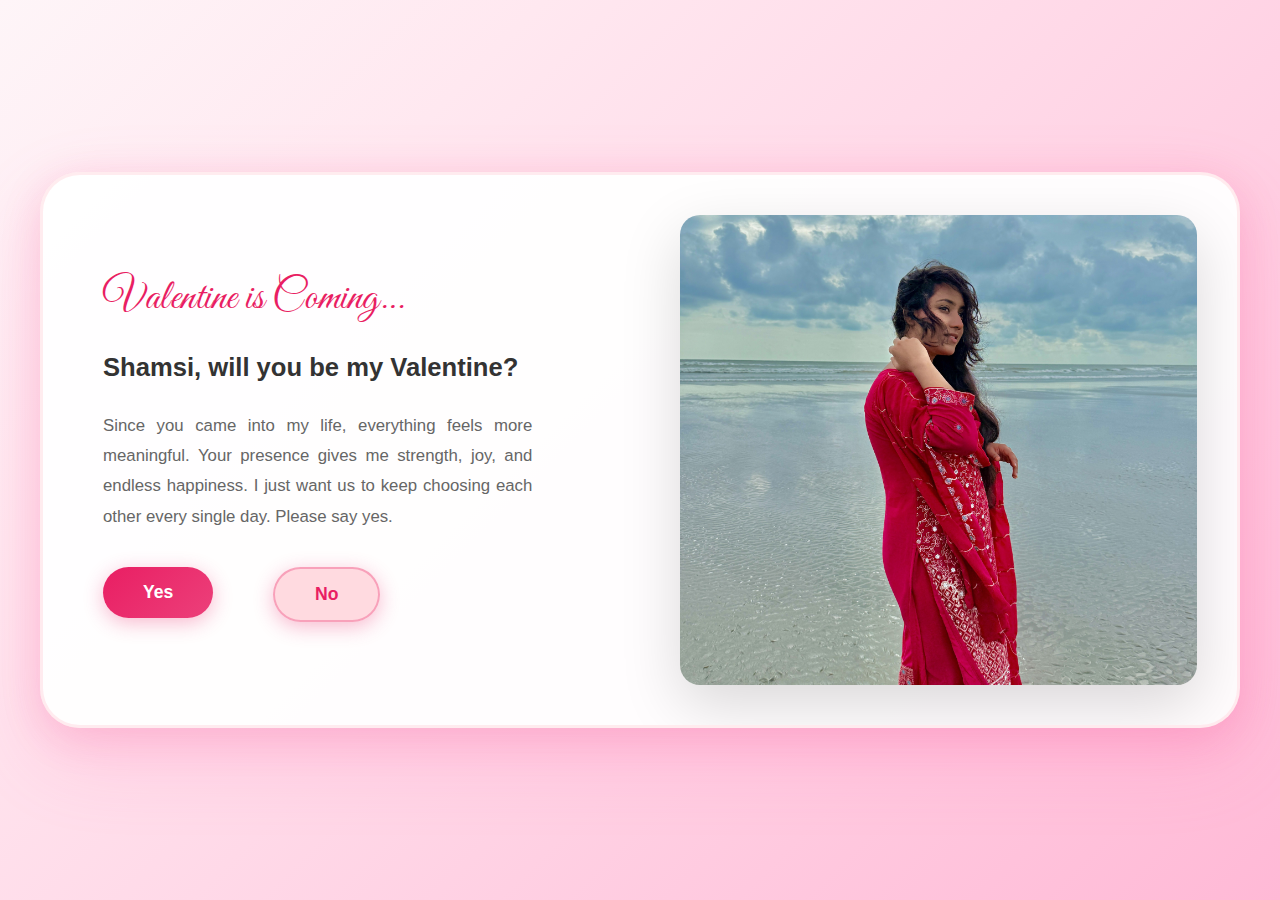
<file: index.html>
<!DOCTYPE html>
<html lang="en">
<head>
    <meta charset="UTF-8">
    <meta name="viewport" content="width=device-width, initial-scale=1.0">
    <title>Shamsi, Be My Valentine?</title>
    <link rel="stylesheet" href="style.css">
    <link rel="preconnect" href="https://fonts.googleapis.com">
    <link rel="preconnect" href="https://fonts.gstatic.com" crossorigin>
    <link href="https://fonts.googleapis.com/css2?family=Great+Vibes&display=swap" rel="stylesheet">
</head>
<body>
    <div class="floating-hearts-container" id="floatingHeartsContainer"></div>
    <div class="main-container" id="mainContainer">
        <div class="proposal-card">
            <div class="content-left">
                <div class="text-content">
                    <div class="happy-text">Valentine is Coming…</div>
                    <h1 class="valentine-heading"></h1>
                    <h2 class="proposal-text">Shamsi, will you be my Valentine?</h2>
                    <p class="romantic-message" style="text-align: justify;">Since you came into my life, everything feels more meaningful. Your presence gives me strength, joy, and endless happiness. I just want us to keep choosing each other every single day. Please say yes.</p>
                    <div class="buttons-wrapper">
                        <button class="yes-button" id="yesBtn">Yes</button>
                        <button class="no-button" id="noBtn">No</button>
                    </div>
                </div>
            </div>
            <div class="content-right">
                <div class="image-container">
                    <img src="photos/she.jpg" alt="Shamsi" class="wife-photo">
                </div>
            </div>
        </div>
    </div>

    <div class="success-screen" id="successScreen">
        <div class="success-content">
            <h1 class="success-title">Happy Valentine's Day!</h1>
            <p class="success-message">
                I love you with all my heart, Shamsi!<br><br>
                You've just made me the happiest person in the world!<br>
                Every moment with you feels like a dream come true.<br>
                Your love fills my life with joy, hope, and endless happiness.<br>
                Thank you for being my everything, my soulmate, my best friend.<br><br>
                I promise to love you more each day, forever and always!
            </p>
        </div>
    </div>

    <script src="script.js"></script>
</body>
</html>
</file>
<file: style.css>
@import url('https://fonts.googleapis.com/css2?family=Great+Vibes&display=swap');

* {
    margin: 0;
    padding: 0;
    box-sizing: border-box;
}

body {
    font-family: 'Segoe UI', Tahoma, Geneva, Verdana, sans-serif;
    min-height: 100vh;
    background: linear-gradient(135deg, #fef5f8 0%, #ffe8f0 25%, #ffd9e8 50%, #ffc9df 75%, #ffb9d6 100%);
    display: flex;
    justify-content: center;
    align-items: center;
    overflow-x: hidden;
    position: relative;
}

.floating-hearts {
    position: fixed;
    top: 0;
    left: 0;
    width: 100%;
    height: 100%;
    pointer-events: none;
    z-index: 1;
    overflow: hidden;
}

.heart-float {
    position: absolute;
    font-size: 2rem;
    opacity: 0.4;
    animation: floatUp 12s infinite ease-in-out;
}

.heart-float:nth-child(1) {
    left: 5%;
    animation-delay: 0s;
    animation-duration: 10s;
}

.heart-float:nth-child(2) {
    left: 20%;
    animation-delay: 2s;
    animation-duration: 12s;
}

.heart-float:nth-child(3) {
    left: 35%;
    animation-delay: 4s;
    animation-duration: 11s;
}

.heart-float:nth-child(4) {
    left: 50%;
    animation-delay: 1s;
    animation-duration: 13s;
}

.heart-float:nth-child(5) {
    left: 65%;
    animation-delay: 3s;
    animation-duration: 10s;
}

.heart-float:nth-child(6) {
    left: 80%;
    animation-delay: 5s;
    animation-duration: 12s;
}

.heart-float:nth-child(7) {
    left: 12%;
    animation-delay: 6.5s;
    animation-duration: 11s;
}

.heart-float:nth-child(8) {
    left: 42%;
    animation-delay: 7s;
    animation-duration: 10.5s;
}

.heart-float:nth-child(9) {
    left: 58%;
    animation-delay: 3.5s;
    animation-duration: 12.5s;
}

.heart-float:nth-child(10) {
    left: 72%;
    animation-delay: 8s;
    animation-duration: 11.5s;
}

@keyframes floatUp {
    0% {
        bottom: -10%;
        transform: translateX(0) rotate(0deg);
        opacity: 0;
    }
    10% {
        opacity: 0.4;
    }
    90% {
        opacity: 0.4;
    }
    100% {
        bottom: 110%;
        transform: translateX(50px) rotate(360deg);
        opacity: 0;
    }
}

.main-container {
    width: 100%;
    min-height: 100vh;
    display: flex;
    justify-content: center;
    align-items: center;
    padding: 40px 20px;
    z-index: 10;
    position: relative;
}

.proposal-card {
    background: rgba(255, 255, 255, 0.95);
    border-radius: 40px;
    box-shadow: 0 30px 80px rgba(255, 105, 180, 0.2), 0 10px 40px rgba(233, 30, 99, 0.15);
    max-width: 1200px;
    width: 100%;
    display: grid;
    grid-template-columns: 1fr 1fr;
    overflow: hidden;
    animation: slideIn 0.8s ease-out;
    border: 3px solid rgba(255, 192, 203, 0.3);
}

@keyframes slideIn {
    0% {
        transform: scale(0.9) translateY(50px);
        opacity: 0;
    }
    100% {
        transform: scale(1) translateY(0);
        opacity: 1;
    }
}

.content-left {
    padding: 80px 60px;
    display: flex;
    flex-direction: column;
    justify-content: center;
    position: relative;
}

.text-content {
    position: relative;
}

.happy-text {
    font-size: 2.6rem;
    color: #e91e63;
    font-weight: 400;
    margin-bottom: 25px;
    position: relative;
    font-family: "Great Vibes", cursive;
    letter-spacing: 0.5px;
}

.valentine-heading {
    font-family: 'Brush Script MT', cursive, 'Segoe Script', 'Comic Sans MS';
    font-size: 0;
    color: #e91e63;
    font-weight: 400;
    line-height: 0;
    margin-bottom: 0;
    text-shadow: 2px 2px 4px rgba(233, 30, 99, 0.2);
    display: none;
}

.proposal-text {
    font-size: 1.6rem;
    color: #333;
    font-weight: 600;
    margin-bottom: 25px;
    line-height: 1.4;
}

.romantic-message {
    font-size: 1.05rem;
    color: #666;
    line-height: 1.8;
    margin-bottom: 35px;
    max-width: 90%;
}

.buttons-wrapper {
    display: flex;
    gap: 10px;
    position: relative;
    min-height: 60px;
    align-items: flex-start;
}

button {
    padding: 15px 40px;
    font-size: 1.1rem;
    font-weight: 600;
    border: none;
    border-radius: 50px;
    cursor: pointer;
    transition: all 0.3s ease;
    box-shadow: 0 5px 20px rgba(233, 30, 99, 0.3);
}

.yes-button {
    background: linear-gradient(135deg, #e91e63 0%, #ec407a 100%);
    color: white;
    z-index: 10;
}

.yes-button:hover {
    transform: translateY(-3px);
    box-shadow: 0 8px 30px rgba(233, 30, 99, 0.4);
}

.yes-button:active {
    transform: translateY(-1px);
}

.no-button {
    background: rgba(255, 182, 193, 0.5);
    color: #e91e63;
    border: 2px solid rgba(233, 30, 99, 0.3);
    position: absolute;
    left: 170px;
    transition: all 0.3s ease;
}

.no-button:hover {
    transform: translateY(-3px);
    box-shadow: 0 8px 30px rgba(255, 182, 193, 0.5);
}

.content-right {
    display: flex;
    align-items: center;
    justify-content: center;
    padding: 40px;
    position: relative;
}

.image-container {
    position: relative;
    width: 100%;
    height: 100%;
    display: flex;
    align-items: center;
    justify-content: center;
}

.wife-photo {
    width: 100%;
    height: 100%;
    object-fit: cover;
    border-radius: 20px;
    box-shadow: 0 20px 60px rgba(0, 0, 0, 0.15);
    animation: fadeInScale 1s ease-out;
}

@keyframes fadeInScale {
    0% {
        transform: scale(0.9);
        opacity: 0;
    }
    100% {
        transform: scale(1);
        opacity: 1;
    }
}

.heart-balloon {
    position: absolute;
    top: 10%;
    right: -5%;
    font-size: 4rem;
    animation: floatBalloon 3s ease-in-out infinite;
    filter: drop-shadow(0 10px 20px rgba(233, 30, 99, 0.3));
}

@keyframes floatBalloon {
    0%, 100% {
        transform: translateY(0) rotate(0deg);
    }
    50% {
        transform: translateY(-20px) rotate(5deg);
    }
}

.decorative-hearts {
    position: absolute;
    bottom: 10%;
    left: -5%;
}

.deco-heart {
    font-size: 2.5rem;
    animation: pulse 2s ease-in-out infinite;
    filter: drop-shadow(0 5px 15px rgba(255, 105, 180, 0.4));
}

.deco-heart:nth-child(1) {
    position: absolute;
    top: 0;
    left: 0;
    animation-delay: 0s;
}

.deco-heart:nth-child(2) {
    position: absolute;
    top: 40px;
    left: 30px;
    animation-delay: 0.5s;
}

@keyframes pulse {
    0%, 100% {
        transform: scale(1);
    }
    50% {
        transform: scale(1.1);
    }
}

.success-screen {
    position: fixed;
    top: 0;
    left: 0;
    width: 100%;
    height: 100%;
    background: linear-gradient(135deg, #ff6b9d 0%, #ff8fab 30%, #ffa5ba 60%, #ffb6c8 100%);
    display: none;
    justify-content: center;
    align-items: center;
    z-index: 1000;
    animation: fadeIn 0.5s ease-in;
}

.success-screen.active {
    display: flex;
}

@keyframes fadeIn {
    0% {
        opacity: 0;
    }
    100% {
        opacity: 1;
    }
}

.success-content {
    text-align: center;
    color: white;
    padding: 60px 40px;
    max-width: 800px;
    animation: scaleIn 0.6s ease-out;
    position: relative;
    z-index: 10;
}

@keyframes scaleIn {
    0% {
        transform: scale(0.5);
        opacity: 0;
    }
    100% {
        transform: scale(1);
        opacity: 1;
    }
}

.success-title {
    font-size: 4.5rem;
    margin-bottom: 40px;
    text-shadow: 3px 3px 10px rgba(255, 255, 255, 0.3), 0 0 40px rgba(255, 255, 255, 0.2);
    animation: bounce 1s ease-out;
    font-weight: 700;
}

@keyframes bounce {
    0%, 100% {
        transform: translateY(0);
    }
    50% {
        transform: translateY(-30px);
    }
}

.success-message {
    font-size: 1.6rem;
    line-height: 1.9;
    text-shadow: 2px 2px 6px rgba(255, 255, 255, 0.3);
    animation: fadeInUp 1s ease-out 0.3s backwards;
    font-weight: 400;
}

@keyframes fadeInUp {
    0% {
        transform: translateY(40px);
        opacity: 0;
    }
    100% {
        transform: translateY(0);
        opacity: 1;
    }
}

.celebration-hearts {
    position: fixed;
    top: 0;
    left: 0;
    width: 100%;
    height: 100%;
    pointer-events: none;
}

.celebrate-heart {
    position: absolute;
    font-size: 3rem;
    animation: celebrateFloat 4s ease-in infinite;
}

.celebrate-heart:nth-child(1) {
    left: 10%;
    animation-delay: 0s;
}

.celebrate-heart:nth-child(2) {
    left: 20%;
    animation-delay: 0.5s;
}

.celebrate-heart:nth-child(3) {
    left: 30%;
    animation-delay: 1s;
}

.celebrate-heart:nth-child(4) {
    left: 40%;
    animation-delay: 1.5s;
}

.celebrate-heart:nth-child(5) {
    left: 50%;
    animation-delay: 2s;
}

.celebrate-heart:nth-child(6) {
    left: 60%;
    animation-delay: 2.5s;
}

.celebrate-heart:nth-child(7) {
    left: 70%;
    animation-delay: 3s;
}

.celebrate-heart:nth-child(8) {
    left: 80%;
    animation-delay: 3.5s;
}

@keyframes celebrateFloat {
    0% {
        bottom: -10%;
        opacity: 0;
        transform: translateX(0) rotate(0deg) scale(0.5);
    }
    10% {
        opacity: 1;
    }
    90% {
        opacity: 1;
    }
    100% {
        bottom: 110%;
        opacity: 0;
        transform: translateX(100px) rotate(360deg) scale(1);
    }
}

@media (max-width: 1024px) {
    .proposal-card {
        grid-template-columns: 1fr;
        max-width: 600px;
    }

    .content-left {
        padding: 60px 40px;
    }

    .content-right {
        padding: 40px;
        min-height: 400px;
    }

    .happy-text {
        font-size: 2.4rem;
    }

    .proposal-text {
        font-size: 1.4rem;
    }

    .wife-photo {
        max-height: 500px;
    }

    .heart-balloon {
        top: 5%;
        right: 5%;
        font-size: 3rem;
    }

    .decorative-hearts {
        bottom: 5%;
        left: 5%;
    }

    .deco-heart {
        font-size: 2rem;
    }
}

@media (max-width: 768px) {
    .content-left {
        padding: 40px 30px;
    }

    .happy-text {
        font-size: 2rem;
    }

    .proposal-text {
        font-size: 1.25rem;
    }

    .romantic-message {
        font-size: 0.95rem;
    }

    button {
        padding: 12px 32px;
        font-size: 1rem;
    }

    .success-title {
        font-size: 3rem;
    }

    .success-message {
        font-size: 1.2rem;
    }

    .celebrate-heart {
        font-size: 2rem;
    }
}

@media (max-width: 480px) {
    .main-container {
        padding: 20px 10px;
    }

    .proposal-card {
        border-radius: 30px;
    }

    .content-left {
        padding: 30px 25px;
    }

    .happy-text {
        font-size: 1.7rem;
    }

    .proposal-text {
        font-size: 1.05rem;
    }

    .romantic-message {
        font-size: 0.85rem;
        max-width: 100%;
    }

    button {
        padding: 10px 25px;
        font-size: 0.95rem;
    }

    .buttons-wrapper {
        gap: 15px;
    }

    .content-right {
        padding: 30px 20px;
        min-height: 350px;
    }

    .heart-balloon {
        font-size: 2.5rem;
    }

    .deco-heart {
        font-size: 1.5rem;
    }

    .deco-heart:nth-child(2) {
        top: 30px;
        left: 20px;
    }

    .success-title {
        font-size: 2.5rem;
    }

    .success-message {
        font-size: 1rem;
    }

    .celebrate-heart {
        font-size: 1.8rem;
    }
}
</file>
